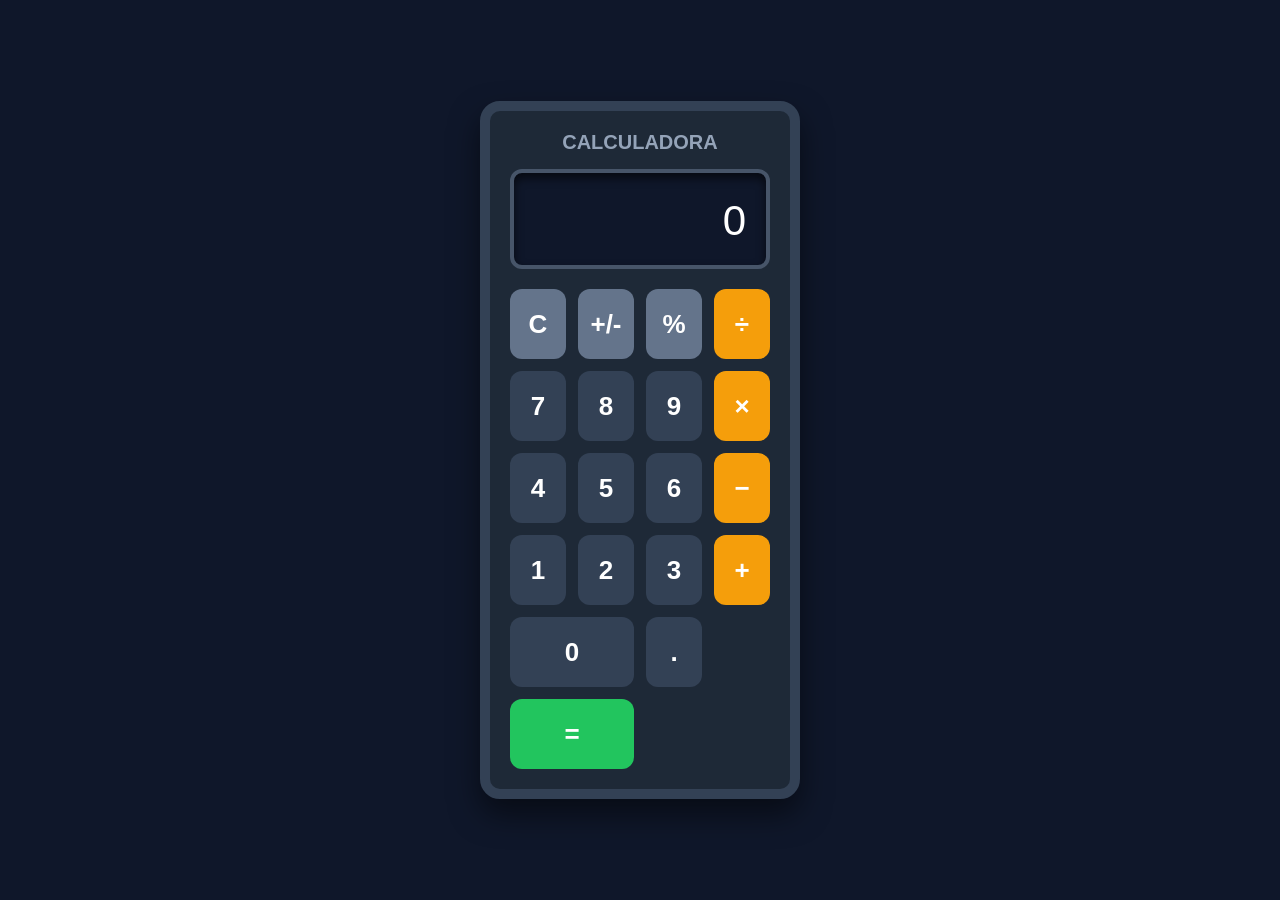
<file: Calculadora - PW/index.html>
<!DOCTYPE html>
<html lang="pt-BR">
<head>
    <meta charset="UTF-8">
    <meta name="viewport" content="width=device-width, initial-scale=1.0">
    <title>Calculadora - CSS Grid</title>
    <link rel="stylesheet" href="./style.css">
</head>
<body>

    <div class="calculadora">
        <div class="marca">CALCULADORA</div>
        
        <div class="display" id="display">
            0
        </div>

        <div class="botoes">
            <button class="cinza">C</button>
            <button class="cinza">+/-</button>
            <button class="cinza">%</button>
            <button class="laranja">÷</button>

            <button class="preto">7</button>
            <button class="preto">8</button>
            <button class="preto">9</button>
            <button class="laranja">×</button>

            <button class="preto">4</button>
            <button class="preto">5</button>
            <button class="preto">6</button>
            <button class="laranja">−</button>

            <button class="preto">1</button>
            <button class="preto">2</button>
            <button class="preto">3</button>
            <button class="laranja">+</button>

            <button class="preto zero">0</button>
            <button class="preto">.</button>
            <button class="verde igual">=</button>
        </div>
    </div>

</body>
</html>
</file>
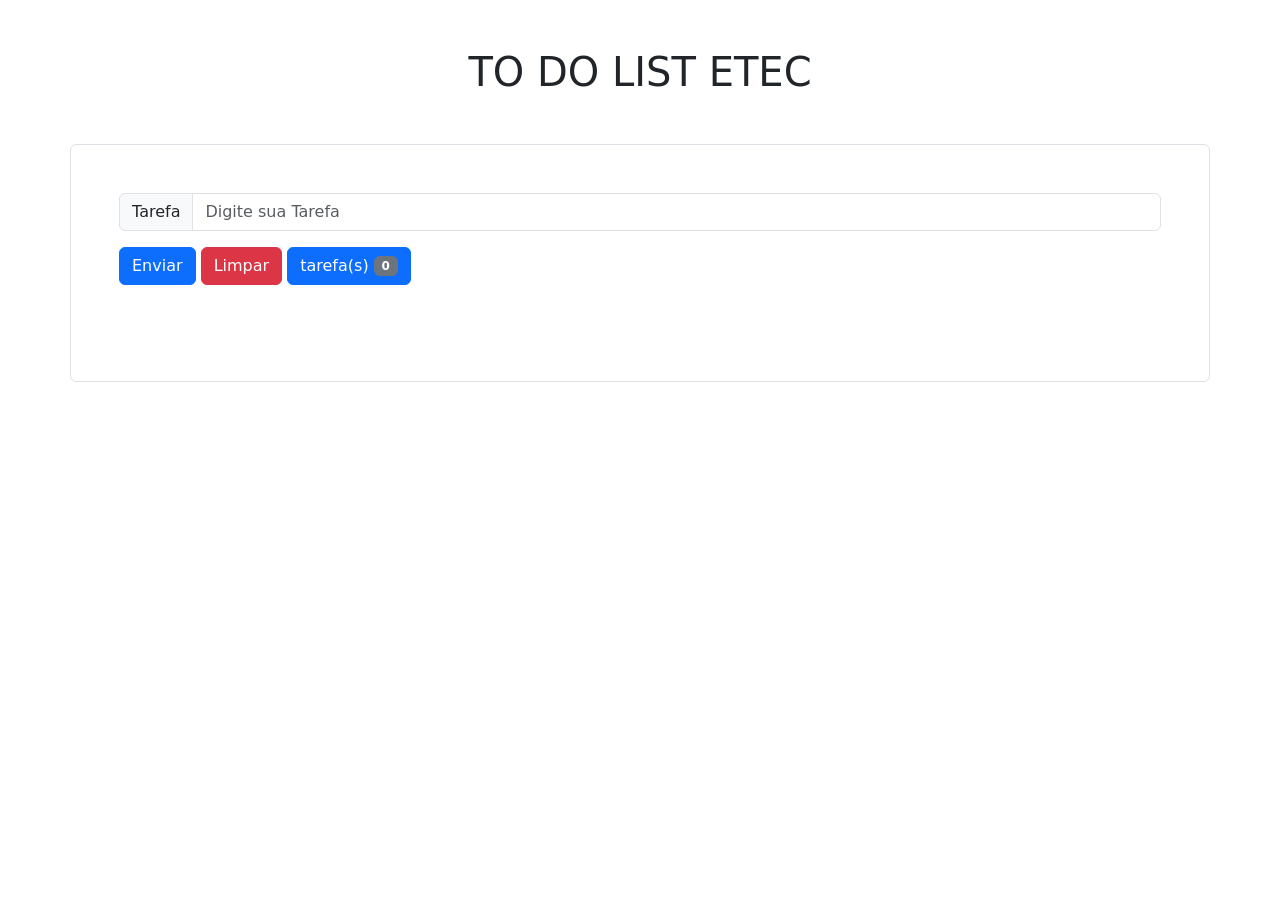
<file: TO-DO List/index.html>
<!doctype html>
<html lang="pt-BR">

<head>
  <meta charset="utf-8">
  <meta name="viewport" content="width=device-width, initial-scale=1">
  <title>Bootstrap demo</title>
  <link href="https://cdn.jsdelivr.net/npm/bootstrap@5.3.8/dist/css/bootstrap.min.css" rel="stylesheet"
    integrity="sha384-sRIl4kxILFvY47J16cr9ZwB07vP4J8+LH7qKQnuqkuIAvNWLzeN8tE5YBujZqJLB" crossorigin="anonymous">
    <link rel="stylesheet" href="./style.css">
</head>


<body class="">
  
<h1 class="text-center m-5">TO DO LIST ETEC</h1>
<div class="container border p-5 rounded-2">
  <div class="input-group mb-3">
    <span class="input-group-text">Tarefa</span>
    <input type="text" class="form-control" placeholder="Digite sua Tarefa">
  </div>
  <button class="btn btn-primary" id="enviar" >Enviar</button>
  <button class="btn btn-danger" id="limpar">Limpar</button>
  <button class="btn btn-primary">tarefa(s) <span class="badge text-bg-secondary" id="contador"></span></button>
  
  <ul class="list-group mt-5">
  <!-- <li class="item list-group-item d-flex justify-content-between align-items-center">teste <button class="btn btn-close"></button></li> -->
</ul>
</div>




  <script src="https://cdn.jsdelivr.net/npm/bootstrap@5.3.8/dist/js/bootstrap.bundle.min.js"
    integrity="sha384-FKyoEForCGlyvwx9Hj09JcYn3nv7wiPVlz7YYwJrWVcXK/BmnVDxM+D2scQbITxI"
    crossorigin="anonymous"></script>
    <script src="./script.js"></script>
</body>

</html>
</file>
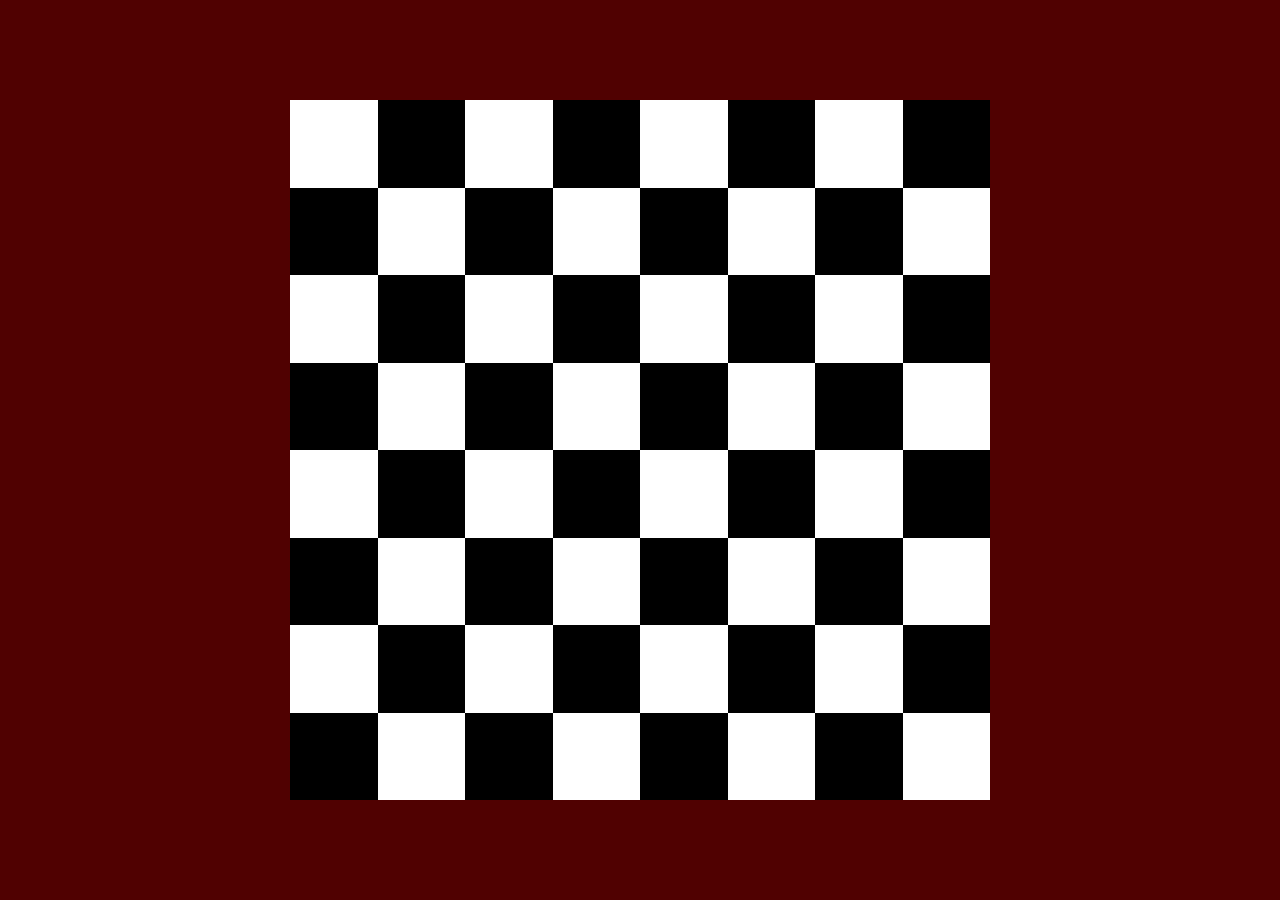
<file: Xadrez/index.html>
<!DOCTYPE html>
<html lang="pt-BR">
<head>
    
  <meta charset="UTF-8">
  <meta name="viewport" content="width=device-width, initial-scale=1.0">
    <link rel="stylesheet" href="./style.css">
  <title>Tabuleiro</title>

</head>
<body>

  <div class="tabuleiro">

    <div class="branco"></div>
    <div class="preto"></div>
    <div class="branco"></div>
    <div class="preto"></div>
    <div class="branco"></div>
    <div class="preto"></div>
    <div class="branco"></div>
    <div class="preto"></div>

    <div class="preto"></div>
    <div class="branco"></div>
    <div class="preto"></div>
    <div class="branco"></div>
    <div class="preto"></div>
    <div class="branco"></div>
    <div class="preto"></div>
    <div class="branco"></div>

    <div class="branco"></div>
    <div class="preto"></div>
    <div class="branco"></div>
    <div class="preto"></div>
    <div class="branco"></div>
    <div class="preto"></div>
    <div class="branco"></div>
    <div class="preto"></div>

    <div class="preto"></div>
    <div class="branco"></div>
    <div class="preto"></div>
    <div class="branco"></div>
    <div class="preto"></div>
    <div class="branco"></div>
    <div class="preto"></div>
    <div class="branco"></div>

    <div class="branco"></div>
    <div class="preto"></div>
    <div class="branco"></div>
    <div class="preto"></div>
    <div class="branco"></div>
    <div class="preto"></div>
    <div class="branco"></div>
    <div class="preto"></div>

    <div class="preto"></div>
    <div class="branco"></div>
    <div class="preto"></div>
    <div class="branco"></div>
    <div class="preto"></div>
    <div class="branco"></div>
    <div class="preto"></div>
    <div class="branco"></div>

    <div class="branco"></div>
    <div class="preto"></div>
    <div class="branco"></div>
    <div class="preto"></div>
    <div class="branco"></div>
    <div class="preto"></div>
    <div class="branco"></div>
    <div class="preto"></div>

    <div class="preto"></div>
    <div class="branco"></div>
    <div class="preto"></div>
    <div class="branco"></div>
    <div class="preto"></div>
    <div class="branco"></div>
    <div class="preto"></div>
    <div class="branco"></div>

  </div>

</body>
</html>
</file>
<file: Calculadora - PW/style.css>
* {
    margin: 0;
    padding: 0;
    box-sizing: border-box;
}

body {
    font-family: Arial, sans-serif;
    background: #0f172a;
    height: 100vh;
    display: flex;
    align-items: center;
    justify-content: center;
}

.calculadora {
    background: #1e2937;
    width: 320px;
    padding: 20px;
    border-radius: 20px;
    box-shadow: 0 15px 30px rgba(0, 0, 0, 0.5);
    border: 10px solid #334155;
}

.marca {
    text-align: center;
    color: #94a3b8;
    margin-bottom: 15px;
    font-size: 20px;
    font-weight: bold;
}

.display {
    background: #0f172a;
    height: 100px;
    margin-bottom: 20px;
    border-radius: 12px;
    display: flex;
    align-items: flex-end;
    justify-content: flex-end;
    padding: 20px;
    font-size: 42px;
    color: white;
    box-shadow: inset 0 5px 10px rgba(0,0,0,0.6);
    border: 4px solid #475569;
    overflow: hidden;
}

.botoes {
    display: grid;
    grid-template-columns: repeat(4, 1fr);
    gap: 12px;
}

button {
    height: 70px;
    font-size: 26px;
    font-weight: bold;
    border: none;
    border-radius: 12px;
    cursor: pointer;
    transition: 0.1s;
}

button:active {
    transform: scale(0.93);
}


.cinza  { background-color: #64748b; color: white; }
.laranja { background-color: #f59e0b; color: white; }
.verde  { background-color: #22c55e; color: white; }
.preto  { background-color: #334155; color: white; }

.zero {
    grid-column: span 2;
}

.igual {
    grid-column: span 2;
}
</file>
<file: TO-DO List/style.css>
.riscar{
    text-decoration: line-through;
    color: red;
    background-color: #dee2e6;
}
</file>
<file: Xadrez/style.css>
body {
  margin: 0;
  height: 100vh;

  display: flex;
  justify-content: center;
  align-items: center;

  background: #500101;
}

.tabuleiro {
  width: 700px;
  height: 700px;

  display: grid;

  grid-template-columns: repeat(8, 1fr);
  grid-template-rows: repeat(8, 1fr);
}

.branco {
  background: white;
}

.preto {
  background: black;
}
</file>
